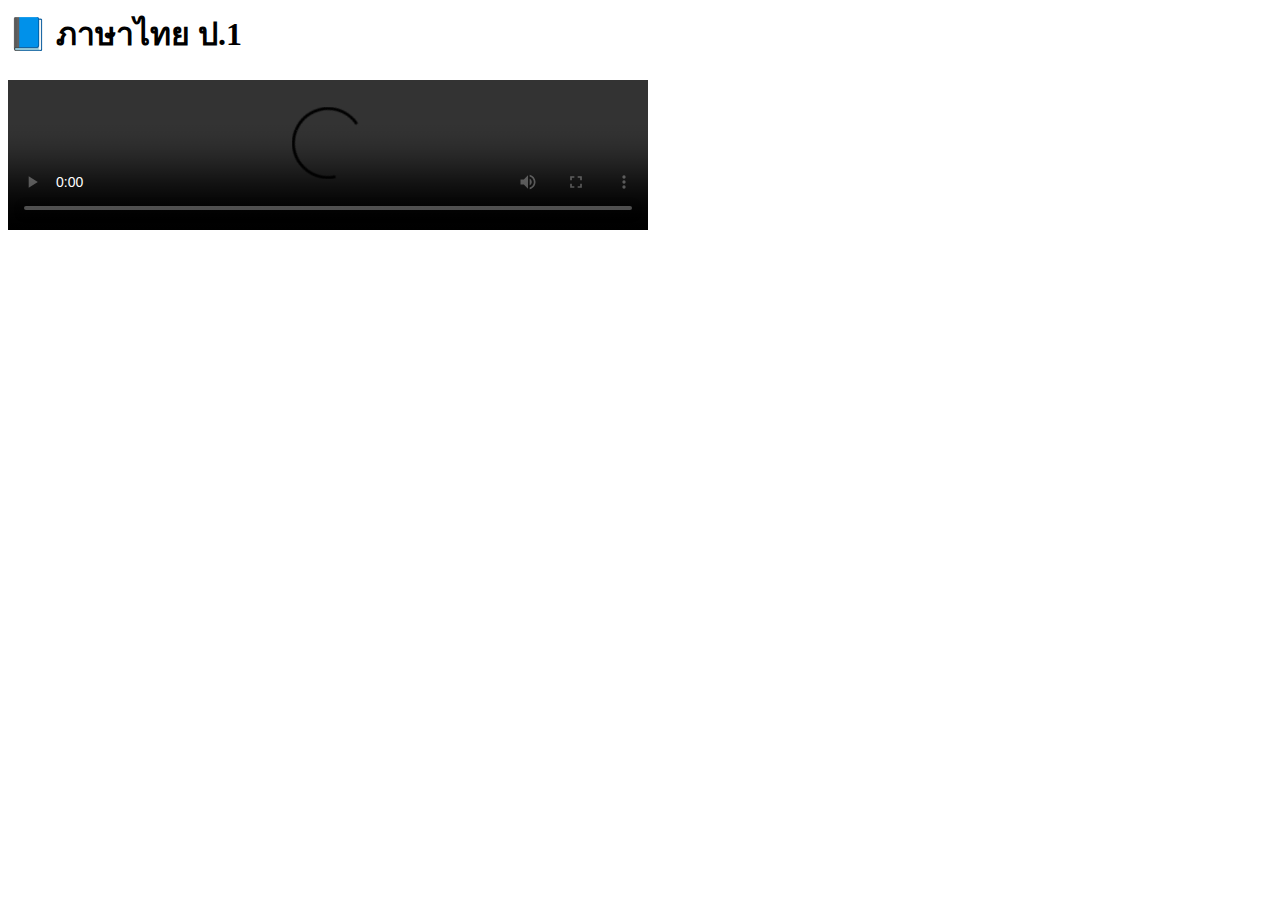
<file: index.html>
<body>
  <h1>📘 ภาษาไทย ป.1</h1>

  <!-- วิดีโอ -->
  <video id="lessonVideo" width="640" controls>
    <source src="../assets/videos/thai-p1.mp4" type="video/mp4">
  </video>

  <!-- นาฬิกาจับเวลา -->
  <div id="timerBox" style="display:none;">
    ⏱ เวลาเรียน: <span id="timer">0:00</span>
  </div>

  <!-- แบบสอบถาม -->
  <div id="quizSection" style="display:none;">
    <h2>❓ แบบฝึกหัด</h2>
    <p>1. คำว่า "มะม่วง" เป็นคำประเภทใด?</p>
    <input type="text" id="answer">
    <button onclick="submitAnswer()">ส่งคำตอบ</button>
  </div>

  <!-- สรุปผลการเรียน -->
  <div id="summarySection" style="display:none;">
    <h2>📊 สรุปผลการเรียน</h2>
    <p id="summaryText"></p>
  </div>

  <script src="../assets/js/script.js"></script>
</body>
</file>
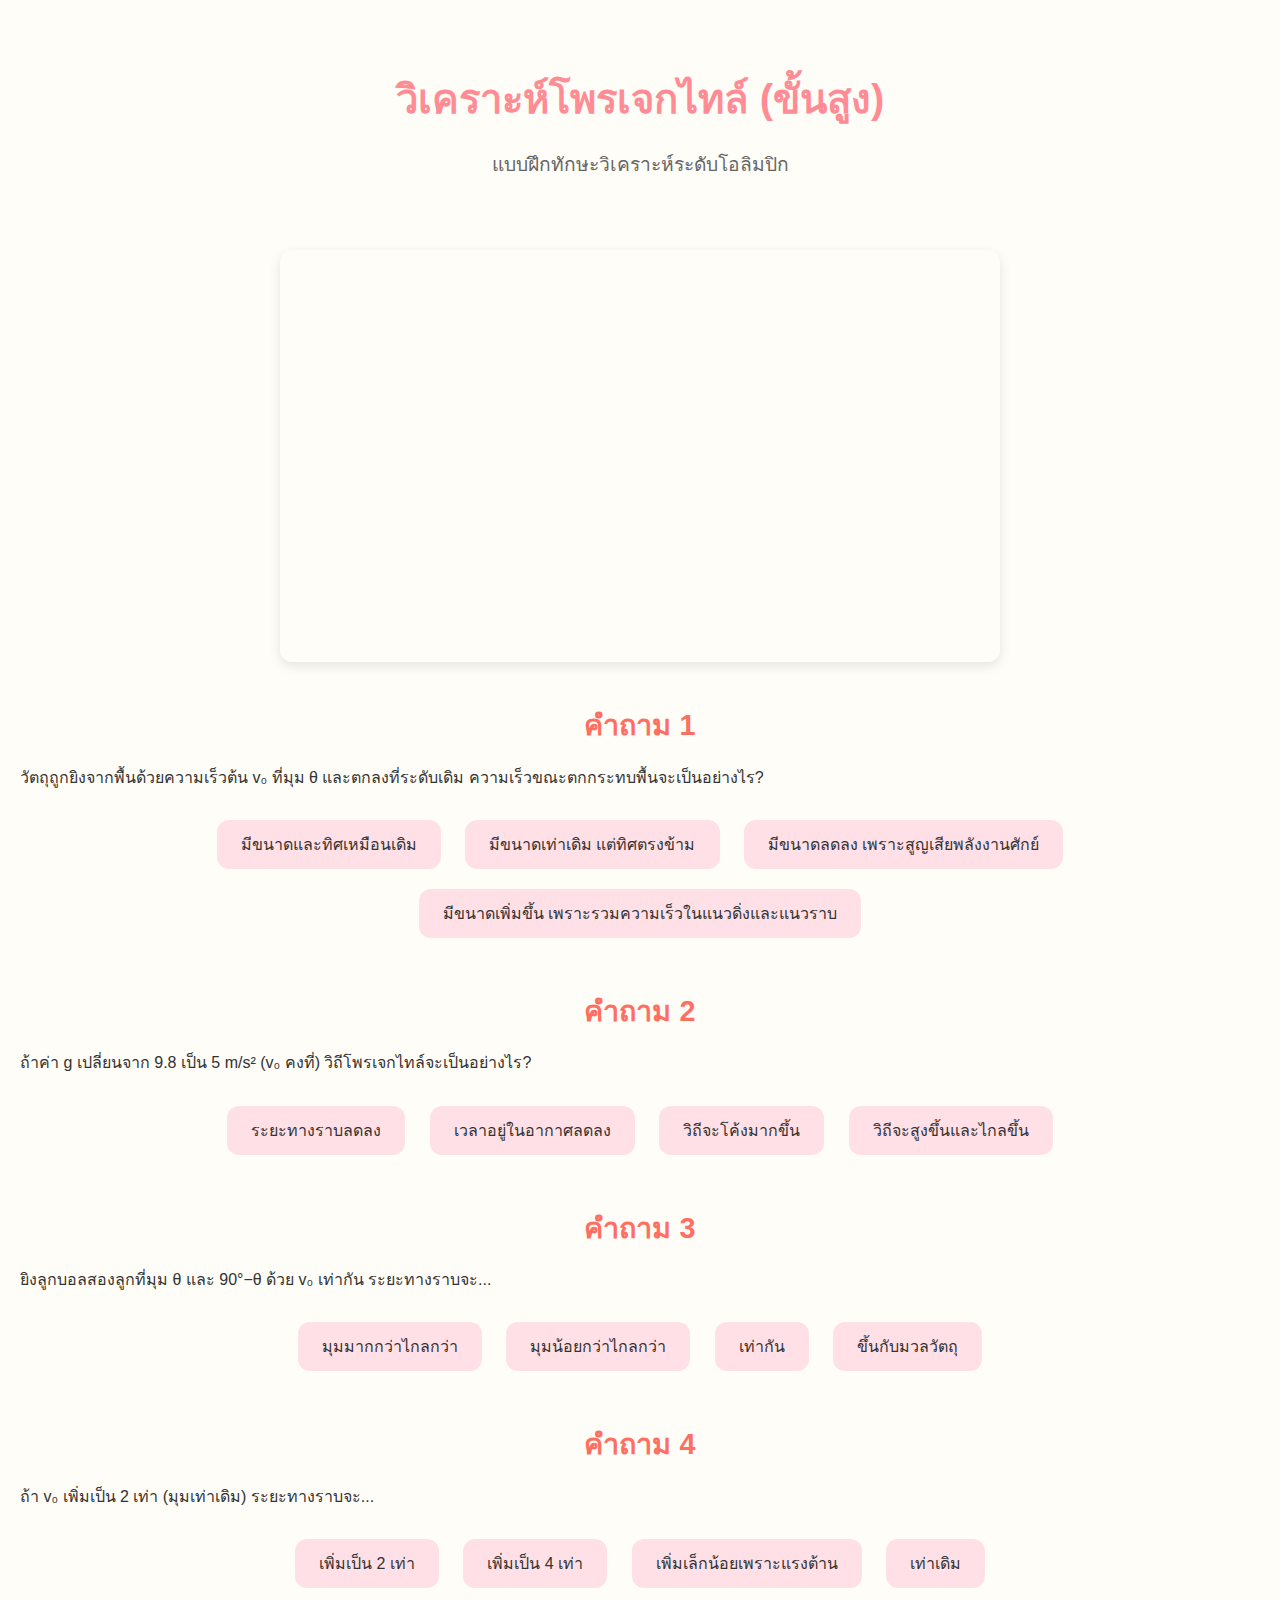
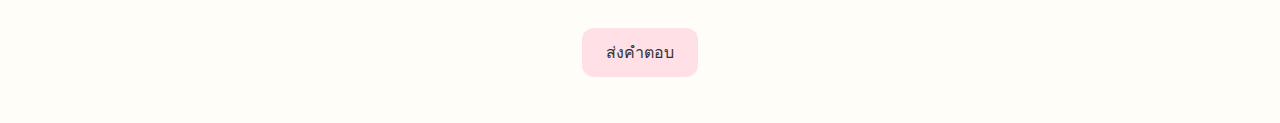
<file: lessons/projectile-part1.html>
<!DOCTYPE html>
<html lang="th">
<head>
  <meta charset="UTF-8">
  <title>ฟิสิกส์โพรเจกไทล์ - วิเคราะห์ขั้นสูง</title>
  <link rel="stylesheet" href="../assets/css/style.css">
</head>
<body>
  <header>
    <h1>วิเคราะห์โพรเจกไทล์ (ขั้นสูง)</h1>
    <p class="subtitle">แบบฝึกทักษะวิเคราะห์ระดับโอลิมปิก</p>
  </header>

  <section class="video-container">
    <iframe src="https://drive.google.com/file/d/1Umpg20UyqPq1FXMNoXizgnjEhUvEqYjr/preview" width="640" height="480" allow="autoplay"></iframe>
  </section>
  
  <main id="quizContainer" class="section"></main>

  <div class="button-group">
    <button onclick="submitQuiz()">ส่งคำตอบ</button>
    <p id="result"></p>
  </div>


  <script src="../assets/js/projectile-part1.js"></script>
</body>
</html>
</file>
<file: assets/css/style.css>
body {
  font-family: 'Mali', sans-serif;
  background-color: #fffdf7;
  color: #333;
  line-height: 1.6;
  margin: 0;
  padding: 20px;
}

header {
  text-align: center;
  padding: 20px 0;
}

h1 {
  font-size: 2.5em;
  color: #ff8c94;
  margin-bottom: 0.2em;
}

.subtitle {
  font-size: 1.2em;
  color: #666;
  text-align: center;
}

.video-container {
  margin: 30px auto;
  max-width: 720px;
  border-radius: 12px;
  overflow: hidden;
  box-shadow: 0 4px 12px rgba(0, 0, 0, 0.1);
}

iframe {
  width: 100%;
  height: 405px;
  border: none;
}

.section {
  margin-top: 40px;
}

.section h2 {
  color: #ff6f61;
  font-size: 1.8em;
  margin-bottom: 10px;
  text-align: center;
}

.drag-container {
  display: flex;
  flex-wrap: wrap;
  justify-content: center;
  gap: 20px;
  margin-top: 20px;
}

.draggable {
  background-color: #ffe0e6;
  padding: 12px 20px;
  border-radius: 12px;
  cursor: grab;
  font-size: 1.5em;
  user-select: none;
}

.drop-zone {
  width: 120px;
  height: 60px;
  border: 2px dashed #ccc;
  border-radius: 12px;
  display: flex;
  align-items: center;
  justify-content: center;
  font-size: 1.2em;
  background-color: #f9f9f9;
}

.drop-zone.filled {
  border-color: #66bb6a;
  background-color: #e0f7e9;
}

.button-group {
  margin-top: 20px;
  text-align: center;
}

button {
  font-family: 'Mali', sans-serif;
  background-color: #ffe0e6;
  color: #333;
  border: none;
  padding: 12px 24px;
  border-radius: 12px;
  cursor: pointer;
  font-size: 1em;
  margin: 10px;
  transition: background-color 0.3s ease;
}

button:hover {
  background-color: #ffc2d1;
}

.video-container video{
  width: 100%;
  height: auto;
  border-radius: 12px;
}
</file>
